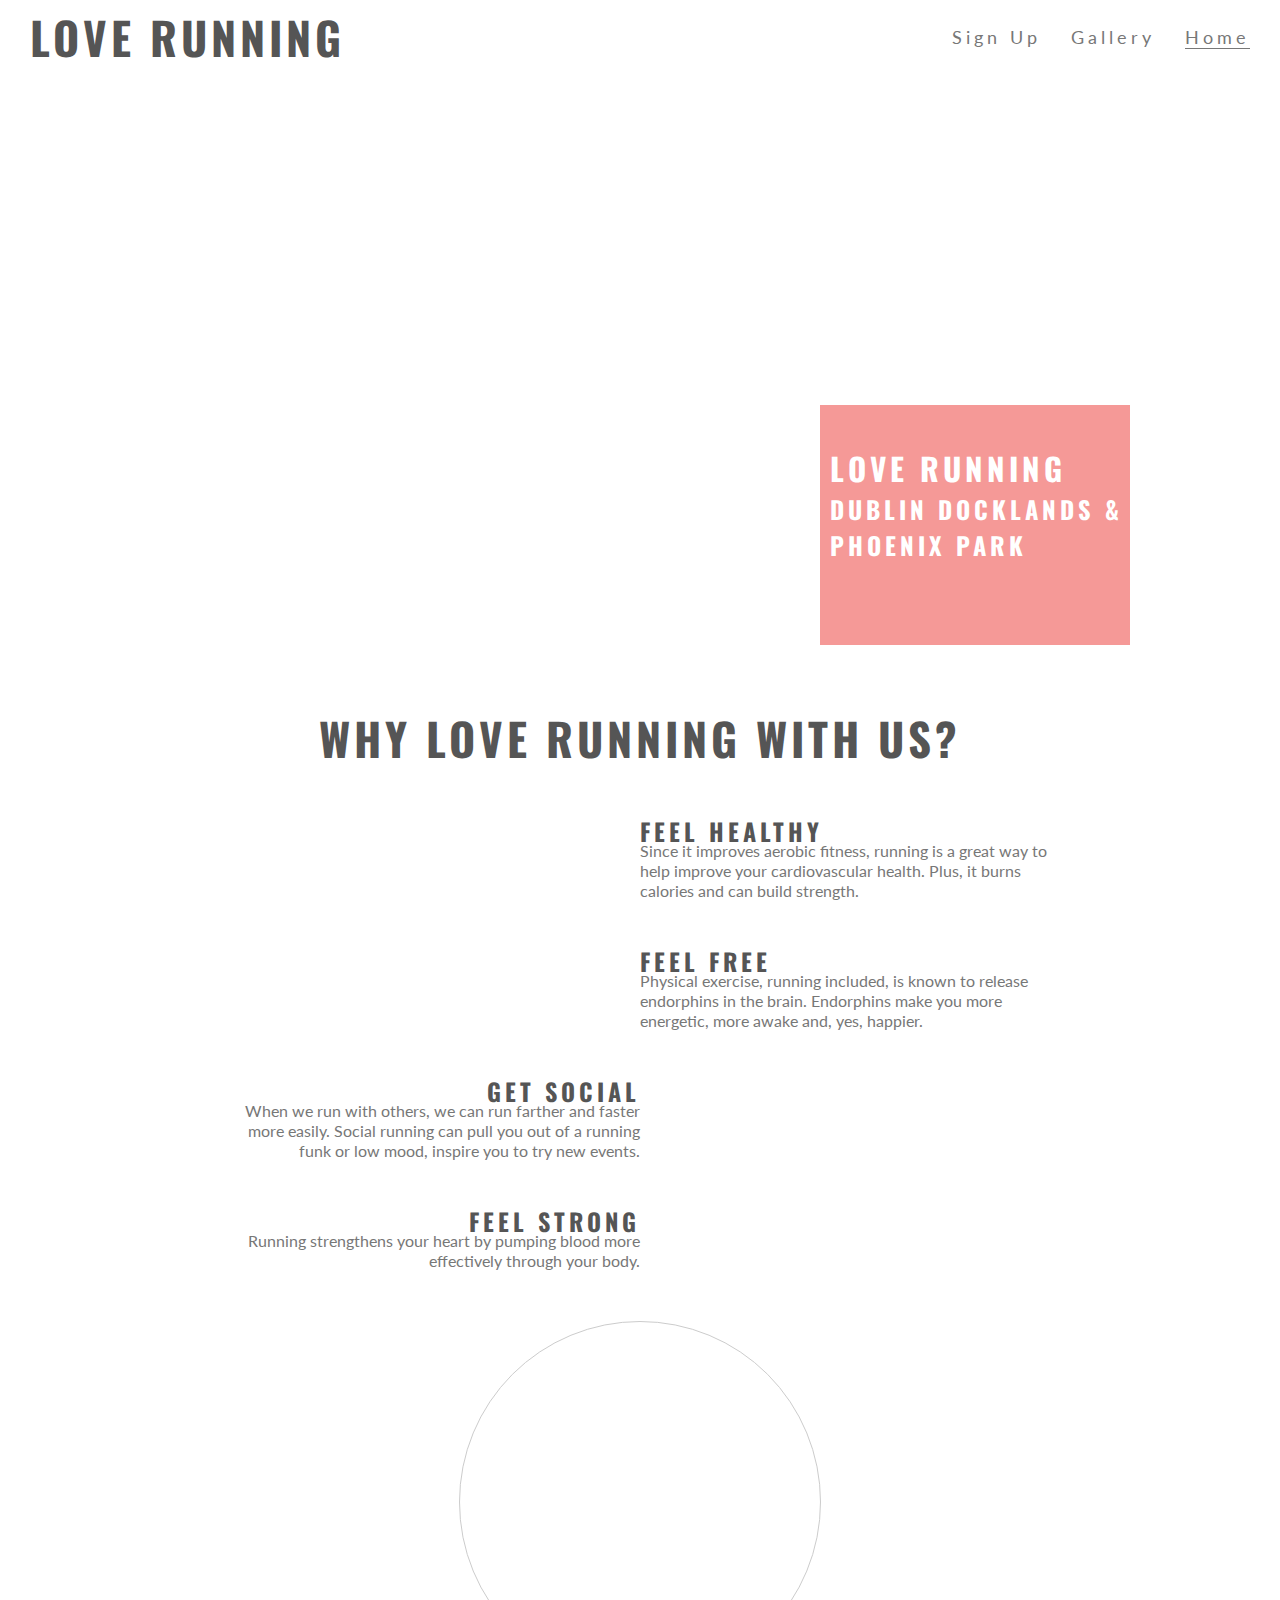
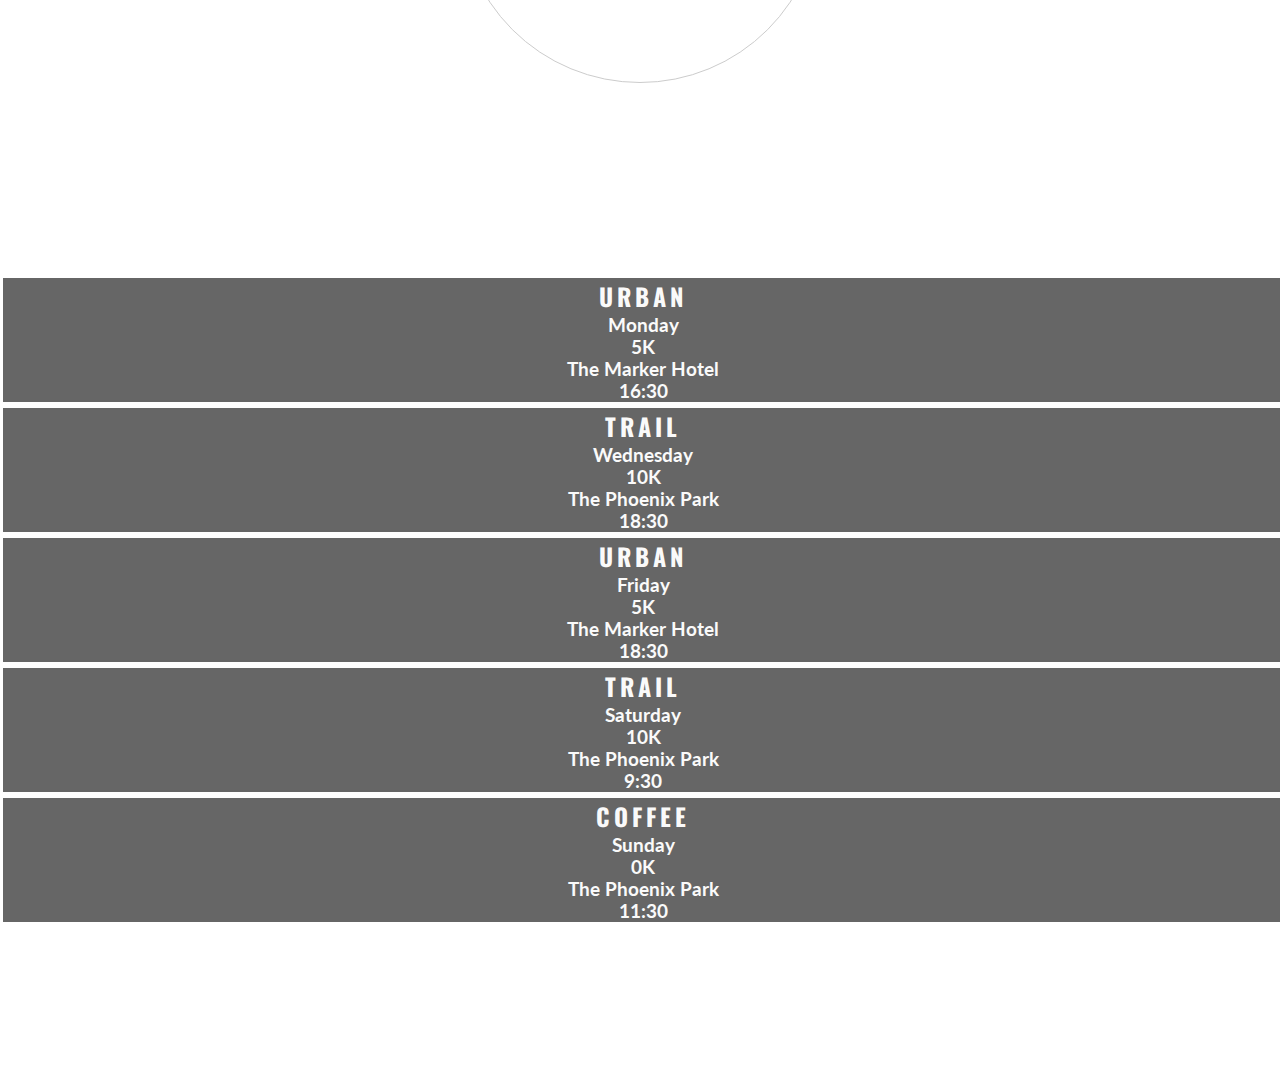
<file: Love Running/index.html>
<!DOCTYPE html>
<html>
  <head>
    <meta charset="utf-8">
    <meta name="viewport" content="width=device-width">
    <title>Love Running</title>
    <link rel="stylesheet" href="https://use.fontawesome.com/releases/v5.6.3/css/all.css" 
    integrity="sha384-UHRtZLI+pbxtHCWp1t77Bi1L4ZtiqrqD80Kn4Z8NTSRyMA2Fd33n5dQ8lWUE00s/" 
    crossorigin="anonymous"/>
    <link href="assets/css/style.css" rel="stylesheet" type="text/css" />
  </head>
  <body>
    <header>
      <a href="index.html">
        <h2 id="logo">Love Running</h2>
      </a>
      <nav>
        <ul id="menu">
          <li>
            <a class="active" href="index.html">Home</a>
          </li>
          <li>
            <a href="#">Gallery</a></li>
          <li>
            <a href="#">Sign Up</a>
          </li>
        </ul>
      </nav>
    </header>
    <section id="hero-outer">
      <div id="hero-image"></div>
      <div id="cover-text">
        <h2>Love Running</h2>
        <h3>Dublin Docklands & Phoenix Park</h3>
      </div>
    </section>
    <section id="club-ethos">
      <h2 id="welcome">Why Love Running With Us?</h2>
      <div id="left-about">
        <div class="left-about-heading">
          <h2>Feel Healthy <i class="fas fa-heartbeat"></i></h2>
          <hr>
          <p>
            Since it improves aerobic fitness, running is a great way to help improve your 
            cardiovascular health. Plus, it burns calories and can build strength.
          </p>
        </div>
        <div class="left-about-heading">
          <h2>Feel Free <i class="fab fa-fly"></i></h2>
          <hr>
          <p>
            Physical exercise, running included, is known to release endorphins in the brain. 
            Endorphins make you more energetic, more awake and, yes, happier.
          </p>
        </div>
      </div>
      
      <div id="right-about">
        <div class="right-about-heading">
          <h2>Get Social <i class="fas fa-globe"></i></h2>
          <hr>
          <p>
            When we run with others, we can run farther and faster more easily. 
            Social running can pull you out of a running funk or low mood, inspire you to try new events.
          </p>
        </div>
        <div class="right-about-heading">
          <h2>Feel Strong <i class="fas fa-dumbbell"></i></h2>
          <hr>
          <p>
            Running strengthens your heart by pumping blood more effectively through your body.
          </p>
        </div>
      </div>

      <div id="center-about">
        <div id="circle-container">
          <div id="circle-cover-bg">

          </div>
        </div>
      </div>
    </section>
    <section id="times">
      <div>
        <h2>Urban <i class="fas fa-city"></i></h2>
        <h3>Monday</h3>
        <h3>5K</h3>
        <h3>The Marker Hotel</h3>
        <h3>16:30</h3>
      </div>
      <div>
        <h2>Trail <i class="fas fa-tree"></i></h2>
        <h3>Wednesday</h3>
        <h3>10K</h3>
        <h3>The Phoenix Park</h3>
        <h3>18:30</h3>
      </div>
      <div>
        <h2>Urban <i class="fas fa-city"></i></h2>
        <h3>Friday</h3>
        <h3>5K</h3>
        <h3>The Marker Hotel</h3>
        <h3>18:30</h3>
      </div>
      <div>
        <h2>Trail <i class="fas fa-tree"></i></h2>
        <h3>Saturday</h3>
        <h3>10K</h3>
        <h3>The Phoenix Park</h3>
        <h3>9:30</h3>
      </div>
      <div>
        <h2>Coffee <i class="fas fa-mug-hot"></i></h2>
        <h3>Sunday</h3>
        <h3>0K</h3>
        <h3>The Phoenix Park</h3>
        <h3>11:30</h3>
      </div>
    </section>
    <footer>
      <ul class="social-networks">
        <li><a href="https://www.facebook.com" target="_blank"><i class="fab fa-facebook"></i></a></li>
        <li><a href="https://www.twitter.com" target="_blank"><i class="fab fa-twitter-square"></i></a></li>
        <li><a href="https://www.youtube.com" target="_blank"><i class="fab fa-youtube-square"></i></a></li>
        <li><a href="https://www.instagram.com" target="_blank"><i class="fab fa-instagram"></i></a></li>
      </ul>
    </footer>
  </body>
</html>
</file>
<file: Love Running/assets/css/style.css>
@import url('https://fonts.googleapis.com/css?family=Lato:300|Oswald');

* {
  margin: 0;
  padding: 0;
  border: 0;
}

body {
  font-family: Lato;
  color: #777777;
}

h2 {
  font-family: Oswald;
  text-transform: uppercase;
  letter-spacing: 4px;
  color: #555555;
}

#logo {
  float: left;
  font-size: 280%;
  margin-left: 30px;
}

#menu {
  font-size: 110%;
  list-style-type: none;
  letter-spacing: 4px;
}

#logo, #menu {
  line-height: 75px;
}

#menu li {
  float: right;
  margin-right: 30px;
}

#menu a {
  text-decoration: none;
  color: inherit;
}

#menu a:hover {
  border-bottom: 1px solid #777777;
}

.active {
  border-bottom: 1px solid #777777;
}

#hero-image {
  height: 600px;
  width: 100%;
  background: url("http://codeinstitute.s3.amazonaws.com/FundamentalsProjects/HTML-CSS/main-image.png") no-repeat center center;
  animation-name: hero-zoom;
  animation-duration: 5s;
  animation-fill-mode: forwards;
}

#hero-outer {
  height: 600px;
  width: 100%;
  overflow: hidden;
  position: relative;
}

@keyframes hero-zoom {
  from {
    transform: scale(1);
  }

  to {
    transform: scale(1.1);
  }
}

#cover-text, #cover-text h2 {
  color: #ffffff;
}

#cover-text {
  font-size: 130%;
  font-family: Oswald;
  text-transform: uppercase;
  letter-spacing: 4px;

  width: 300px;
  height: 200px;

  padding-top: 40px;
  padding-left: 10px;

  background-color: rgba(241, 109, 107, 0.7);

  bottom: 30px;
  right: 150px;

  position: absolute;
}

#club-ethos {
  height: 600px;
}

#left-about {
  padding-top: 30px;
  width: 33%;
  float: left;
}

#right-about {
  padding-top: 30px;
  width: 33%;
  float: right;
}

#center-about {
  width: 33%;
  margin: 0 auto;
}

hr {
  border-top: 1px solid #777777;
  width: 100%;
  margin: 5px 0;
}

.left-about-heading {
  width: 50%;
  float: right;
  line-height: 20px;
  clear: both;
  margin-bottom: 50px;
}

.right-about-heading {
  width: 50%;
  float: left;
  line-height: 20px;
  clear: both;
  margin-bottom: 50px;
  text-align: right;
}

#welcome {
  text-align: center;
  margin: 20px;
  font-size: 280%;
}

#circle-container {
  width: 300px;
  height: 300px;
  padding: 30px;
  border: 1px solid #cccccc;
  border-radius: 50%;
  margin: 0 auto;
}

#circle-cover-bg {
  background: url(http://codeinstitute.s3.amazonaws.com/FundamentalsProjects/HTML-CSS/video-mask.png) 
  no-repeat center center;
  height: 100%;
  border-radius: 50%;
}

#times {
  background: url(http://codeinstitute.s3.amazonaws.com/FundamentalsProjects/HTML-CSS/dublin-city.png);
  background-repeat: no-repeat;
  background-size: cover;
  background-position: center;
  width: 100%;
  overflow: hidden;
}

#times div {
  color: #fafafa;
  background-color: rgba(0, 0, 0, 0.6);
  width: 19%;
  height: 300px;
  float: left;
  padding: 30px 0 0 10px;
  text-align: center;
  margin: 2px;
}

#times h2 {
  color: #fafafa;
}

footer {
  height: 150px;
}

.social-networks {
  text-align: center;
}

.social-networks li{
  display: inline;
}

.social-networks i{
  font-size: 160%;
  margin: 1%;
  padding: 5%;
  color: #777777;
}

#photo {
  clear: both;
  line-height: 0;
  column-count: 4;
  column-gap: 0px;
}

#photo img {
  width: 100%;
}

/* form */

.form-section {
  clear: left;
  background: url("http://codeinstitute.s3.amazonaws.com/FundamentalsProjects/HTML-CSS/formbg.jpg");
  background-size: cover;
  background-position: center;
  height: 900px;
}

.signup-form {
margin-top: 150px;
color: #fff;
background-color: rgba(60, 60, 60, 0.6);
max-width: 400px;
position: absolute;
left: 10%;
padding: 30px;
}

.signup-form h2 {
color: #fafafa;
margin-bottom: 20px;
}

.text-input {
background: transparent;
color: #fafafa;
width: 100%;
height: 25px;
margin: 5px 0px 20px;
border: 1px solid #fafafa;
border-radius: 2px;
}

.text-input:hover {
border-color: #f16c6b;
}

.join-button {
margin-top: 20px;
border-radius: 2px;
padding: 15px 32px 15px 32px;
text-align: center;
font-size: 100%;
background-color: #f16c6b;
color: #fafafa;
display: block;
}

.join-button:hover {
background-color: #fafafa;
color: #f16c6b;
}

/*end form*/

@media screen and (max-width: 1393px) {
  #club-ethos {
    width: 65%;
    height: 1200px;
    margin: 0 auto;
  }

  #welcome {
    padding: 30px 0px;
    margin-top: 0px;
  }

  #left-about, #right-about {
    width: 100%;
    float: left;
    padding: 0;
  }

  #center-about {
    clear: both;
    width: 100%;
    float: left;
    padding: 0px;
  }

  hr {
    display: none;
  }

  #times div {
    width: 100%;
    height: 150%;
    clear: both;
    padding: 0px;
    border: 1px solid #fff;
  }
}

@media screen and (max-width: 943px) {

  #menu {
    clear: left;
    float: left;
    margin-left: 30px;
    margin-bottom: 20px;
    line-height: 25px;
  }

  #cover-text {
    left: 0px;
  }


  #club-ethos {
    width: 90%;
    height: 1200px;
    margin: 0 auto;
  }

  .left-about-heading, .right-about-heading {
    width: inherit;
  }

  .left-about-heading h2, .right-about-heading h2 {
    width: 100%;
    text-align: center;
  }

  .left-about-heading p, .right-about-heading p {
    text-align: center;
    padding: 0 20px;
  }

  #photo {
    column-count: 3;
  }
}

@media screen and (max-width: 800px) {
  #photo {
    column-count: 2;
  }
}
</file>
